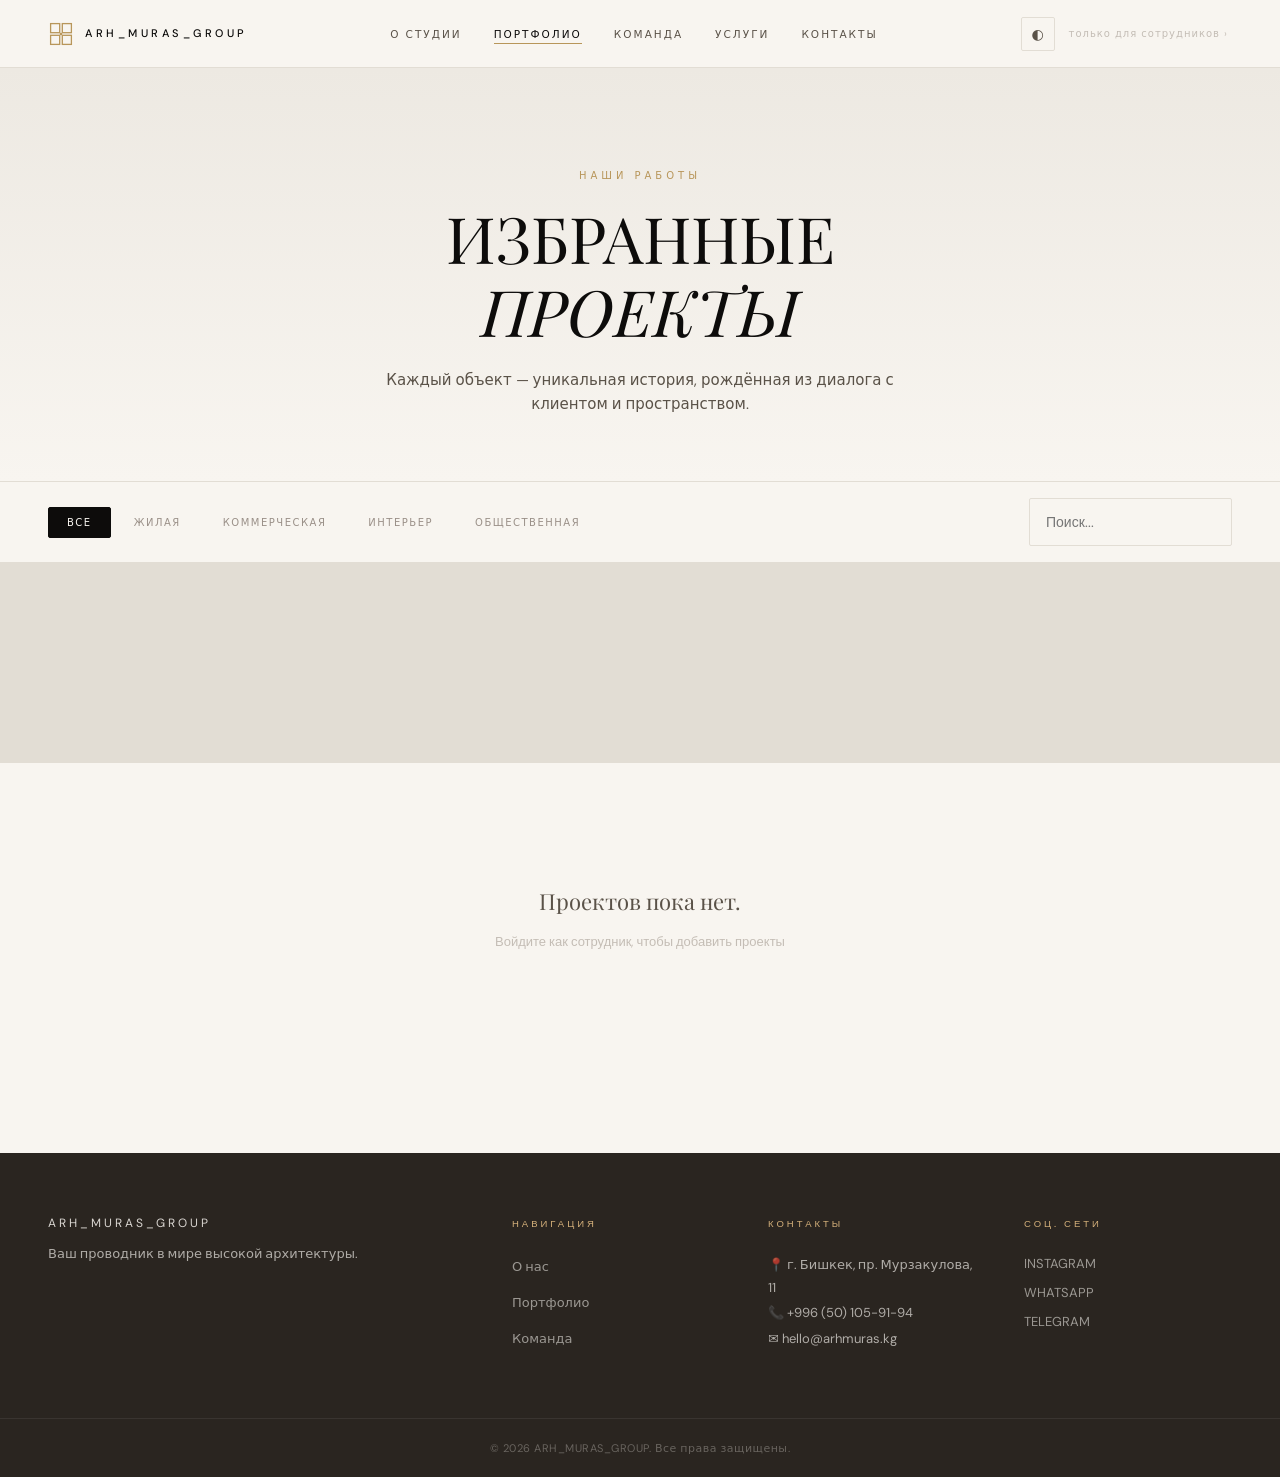
<file: arh_muras_group_02/projects.html>
<!DOCTYPE html>
<html lang="ru" data-theme="light">
<head>
    <meta charset="UTF-8">
    <meta name="viewport" content="width=device-width, initial-scale=1.0">
    <title>ПОРТФОЛИО | ARH_MURAS_GROUP</title>
    <link rel="stylesheet" href="style.css">
    <link rel="preconnect" href="https://fonts.googleapis.com">
    <link href="https://fonts.googleapis.com/css2?family=Playfair+Display:ital,wght@0,400;0,500;0,600;1,400;1,500&family=DM+Sans:ital,opsz,wght@0,9..40,300;0,9..40,400;0,9..40,500;1,9..40,300&display=swap" rel="stylesheet">
</head>
<body>

    <div class="scroll-progress" id="scrollProgress"></div>

    <header class="site-header" id="siteHeader">
        <div class="header-inner">
            <a href="index.html" class="logo">
                <svg class="logo-svg" width="26" height="26" viewBox="0 0 100 100" xmlns="http://www.w3.org/2000/svg">
                    <rect x="10" y="10" width="35" height="35" fill="none" stroke="currentColor" stroke-width="5"/>
                    <rect x="55" y="10" width="35" height="35" fill="none" stroke="currentColor" stroke-width="5"/>
                    <rect x="10" y="55" width="35" height="35" fill="none" stroke="currentColor" stroke-width="5"/>
                    <rect x="55" y="55" width="35" height="35" fill="none" stroke="currentColor" stroke-width="5"/>
                    <circle cx="50" cy="50" r="5" fill="currentColor"/>
                </svg>
                <span class="logo-text">ARH_MURAS_GROUP</span>
            </a>
            <nav class="main-nav" id="mainNav">
                <ul>
                    <li><a href="index.html">О СТУДИИ</a></li>
                    <li><a href="projects.html" class="active">ПОРТФОЛИО</a></li>
                    <li><a href="team.html">КОМАНДА</a></li>
                    <li><a href="index.html#services">УСЛУГИ</a></li>
                    <li><a href="index.html#contact">КОНТАКТЫ</a></li>
                </ul>
            </nav>
            <div class="header-right">
                <button class="theme-toggle" id="themeToggle" title="Тёмная тема"><span class="theme-icon">◐</span></button>

                <div id="adminControls" style="display:none; align-items:center; gap:8px;">
                    <button class="btn-add-project" onclick="openForm()">+ ДОБАВИТЬ</button>
                    <button class="btn-logout" onclick="logout()">ВЫЙТИ</button>
                </div>

                <button class="btn-staff-login" id="staffLoginBtn" onclick="loginPrompt()">только для сотрудников ›</button>

                <button class="burger" id="burgerBtn" aria-label="Меню">
                    <span></span><span></span><span></span>
                </button>
            </div>
        </div>
    </header>

    <!-- PAGE HERO -->
    <section class="page-hero">
        <div class="container">
            <span class="sub-label reveal">НАШИ РАБОТЫ</span>
            <h1 class="reveal">ИЗБРАННЫЕ<br><em>ПРОЕКТЫ</em></h1>
            <p class="page-hero-sub reveal">Каждый объект — уникальная история, рождённая из диалога с клиентом и пространством.</p>
        </div>
    </section>

    <!-- FILTERS -->
    <div class="gallery-filters">
        <div class="container">
            <div class="filters-left">
                <button class="filter-btn active" data-filter="all">ВСЕ</button>
                <button class="filter-btn" data-filter="Жилая">ЖИЛАЯ</button>
                <button class="filter-btn" data-filter="Коммерческая">КОММЕРЧЕСКАЯ</button>
                <button class="filter-btn" data-filter="Интерьер">ИНТЕРЬЕР</button>
                <button class="filter-btn" data-filter="Общественная">ОБЩЕСТВЕННАЯ</button>
            </div>
            <div class="search-wrap">
                <input type="text" class="search-input" id="searchInput" placeholder="Поиск...">
            </div>
        </div>
    </div>

    <!-- GALLERY -->
    <div class="gallery" id="gal"></div>
    <div class="gallery-empty" id="emptyState">
        <p>Проектов пока нет.</p>
        <p style="font-family:'DM Sans',sans-serif;font-size:13px;color:var(--ink-5);margin-top:12px">Войдите как сотрудник, чтобы добавить проекты</p>
    </div>

    <!-- VIEW MODAL -->
    <div id="viewModal" class="modal-view">
        <div class="view-inner">
            <div class="view-header-bar">
                <div class="view-header-left">
                    <span class="view-proj-cat" id="vCatBadge"></span>
                    <h2 id="vTitle"></h2>
                </div>
                <button class="btn-close" onclick="closeProject()">ЗАКРЫТЬ ✕</button>
            </div>
            <div class="view-body">
                <div class="view-main-photos" id="vPhotos"></div>
                <aside class="view-sidebar">
                    <div class="view-meta-block">
                        <span class="vm-label">Категория</span>
                        <span class="vm-val" id="vCat"></span>
                    </div>
                    <div class="view-meta-block">
                        <span class="vm-label">Описание</span>
                        <p class="vm-desc" id="vDesc"></p>
                    </div>
                    <div class="view-meta-block" id="vYearWrap">
                        <span class="vm-label">Год</span>
                        <span class="vm-val" id="vYear"></span>
                    </div>
                    <div class="view-meta-block" id="vAreaWrap">
                        <span class="vm-label">Площадь</span>
                        <span class="vm-val" id="vArea"></span>
                    </div>
                    <a href="index.html#contact" class="btn-dark" style="margin-top:32px;display:inline-block;">ОБСУДИТЬ ПРОЕКТ →</a>
                </aside>
            </div>
        </div>
    </div>

    <!-- ADD FORM MODAL -->
    <div id="formModal" class="modal-form">
        <div class="form-card">
            <div class="form-card-header">
                <h2>Новый объект</h2>
                <button class="btn-close-form" onclick="closeForm()">✕</button>
            </div>
            <div class="input-group">
                <label>Название объекта *</label>
                <input type="text" id="pName" placeholder="Вилла «Горизонт»">

                <label>Категория *</label>
                <select id="pCat">
                    <option value="">Выберите категорию</option>
                    <option value="Жилая">Жилая архитектура</option>
                    <option value="Коммерческая">Коммерческая</option>
                    <option value="Интерьер">Интерьер</option>
                    <option value="Общественная">Общественная</option>
                </select>

                <label>Год реализации</label>
                <input type="text" id="pYear" placeholder="2025">

                <label>Площадь</label>
                <input type="text" id="pArea" placeholder="450 м²">

                <label>Описание проекта</label>
                <textarea id="pDesc" placeholder="Расскажите об объекте..." rows="4"></textarea>

                <label>Фотографии * <span class="label-hint">(до 20 фото · сжимаются автоматически)</span></label>
                <div class="file-drop-zone" id="dropZone" onclick="document.getElementById('fInp').click()">
                    <div class="dz-icon">📁</div>
                    <p>Перетащите фото сюда или нажмите для выбора</p>
                    <span>JPG, PNG — до 20 файлов</span>
                </div>
                <input type="file" id="fInp" multiple accept="image/*" style="display:none" onchange="previewFiles(this.files)">
                <div class="preview-strip" id="previewStrip"></div>
            </div>
            <div class="form-footer">
                <button onclick="uploadProject()" class="btn-submit">ОПУБЛИКОВАТЬ ПРОЕКТ</button>
                <button onclick="closeForm()" class="btn-cancel">Отмена</button>
            </div>
        </div>
    </div>

    <!-- FOOTER -->
    <footer class="main-footer">
        <div class="footer-top">
            <div class="container">
                <div class="footer-grid">
                    <div class="footer-brand">
                        <h3>ARH_MURAS_GROUP</h3>
                        <p>Ваш проводник в мире высокой архитектуры.</p>
                    </div>
                    <div class="footer-nav-col">
                        <h4>Навигация</h4>
                        <ul>
                            <li><a href="index.html">О нас</a></li>
                            <li><a href="projects.html">Портфолио</a></li>
                            <li><a href="team.html">Команда</a></li>
                        </ul>
                    </div>
                    <div class="footer-contact-col">
                        <h4>Контакты</h4>
                        <p>📍 г. Бишкек, пр. Мурзакулова, 11</p>
                        <p>📞 +996 (50) 105-91-94</p>
                        <p>✉️ hello@arhmuras.kg</p>
                    </div>
                    <div class="footer-social-col">
                        <h4>Соц. сети</h4>
                        <div class="socials">
                            <a href="https://instagram.com" target="_blank">INSTAGRAM</a>
                            <a href="https://wa.me/996501059194" target="_blank">WHATSAPP</a>
                            <a href="https://t.me/arhmuras" target="_blank">TELEGRAM</a>
                        </div>
                    </div>
                </div>
            </div>
        </div>
        <div class="footer-bottom">
            <div class="container">
                <p>© 2026 ARH_MURAS_GROUP. Все права защищены.</p>
            </div>
        </div>
    </footer>

    <script src="script.js"></script>
    <script src="animations.js"></script>
    <script>
        const burger = document.getElementById('burgerBtn');
        const nav    = document.getElementById('mainNav');
        burger?.addEventListener('click', () => nav.classList.toggle('open'));
    </script>
</body>
</html>
</file>
<file: arh_muras_group_02/style.css>
/* ============================================
   ARH_MURAS_GROUP — STYLE.CSS v4.0
   Architectural Luxury · Editorial Minimal
   ============================================ */

@import url('https://fonts.googleapis.com/css2?family=Playfair+Display:ital,wght@0,400;0,500;0,600;1,400;1,500&family=DM+Sans:ital,opsz,wght@0,9..40,300;0,9..40,400;0,9..40,500;1,9..40,300&display=swap');

:root {
    --ink:      #0d0c0b;
    --ink-2:    #2a2520;
    --ink-3:    #5a5248;
    --ink-4:    #9a9088;
    --ink-5:    #c4bdb5;

    --paper:    #f8f5f0;
    --paper-2:  #ede9e2;
    --paper-3:  #e2ddd4;

    --gold:     #b8965a;
    --gold-lt:  #d4b07a;
    --gold-dk:  #8a6d3b;

    --white:    #fdfcfa;
    --black:    #0d0c0b;

    --header-h: 68px;
    --tr: 0.38s cubic-bezier(0.4, 0, 0.2, 1);
    --tr-fast: 0.22s ease;

    --shadow-sm: 0 2px 12px rgba(13,12,11,0.06);
    --shadow-md: 0 8px 32px rgba(13,12,11,0.10);
    --shadow-lg: 0 20px 60px rgba(13,12,11,0.14);

    --max-w: 1280px;
    --r: 2px;
}

[data-theme="dark"] {
    --ink:      #f0ece4;
    --ink-2:    #d0c8be;
    --ink-3:    #9a9088;
    --ink-4:    #5a5248;
    --ink-5:    #3a3228;

    --paper:    #100f0d;
    --paper-2:  #1a1815;
    --paper-3:  #252018;

    --white:    #100f0d;
    --black:    #f0ece4;

    --header-bg: rgba(16,15,13,0.94);

    --shadow-sm: 0 2px 12px rgba(0,0,0,0.3);
    --shadow-md: 0 8px 32px rgba(0,0,0,0.4);
    --shadow-lg: 0 20px 60px rgba(0,0,0,0.5);
}

/* ── RESET ─────────────────────────────────── */
*, *::before, *::after { box-sizing: border-box; margin: 0; padding: 0; }
html { scroll-behavior: smooth; font-size: 16px; }
body {
    font-family: 'DM Sans', system-ui, sans-serif;
    background: var(--paper);
    color: var(--ink);
    line-height: 1.65;
    overflow-x: hidden;
    transition: background 0.4s, color 0.4s;
}
h1, h2, h3 { font-family: 'Playfair Display', Georgia, serif; font-weight: 400; line-height: 1.15; }
em { font-style: italic; }
a { text-decoration: none; color: inherit; }
img { display: block; max-width: 100%; }
ul { list-style: none; }
button { font-family: inherit; }

.container { max-width: var(--max-w); margin: 0 auto; padding: 0 48px; }

/* ── SCROLL PROGRESS ────────────────────────── */
.scroll-progress {
    position: fixed; top: 0; left: 0; height: 2px; width: 0;
    background: linear-gradient(90deg, var(--gold), var(--gold-lt));
    z-index: 10000; transition: width 0.1s linear;
}

/* ── HEADER ─────────────────────────────────── */
.site-header {
    position: sticky; top: 0; height: var(--header-h);
    background: rgba(248,245,240,0.93);
    backdrop-filter: blur(24px) saturate(180%);
    -webkit-backdrop-filter: blur(24px) saturate(180%);
    border-bottom: 1px solid var(--paper-3);
    z-index: 1000;
    transition: background 0.4s, border-color 0.4s, box-shadow 0.4s;
}
[data-theme="dark"] .site-header { background: var(--header-bg, rgba(16,15,13,0.94)); }

.header-inner {
    max-width: var(--max-w); margin: 0 auto; height: 100%;
    display: flex; align-items: center; justify-content: space-between;
    padding: 0 48px; gap: 24px;
}

.logo {
    display: flex; align-items: center; gap: 11px;
    font-family: 'DM Sans', sans-serif;
    font-size: 11px; font-weight: 500; letter-spacing: 3.5px;
    text-transform: uppercase; color: var(--ink); flex-shrink: 0;
}
.logo-svg { color: var(--gold); transition: transform 0.5s, filter 0.5s; }
.logo:hover .logo-svg { transform: rotate(90deg); filter: drop-shadow(0 0 8px rgba(184,150,90,0.5)); }

.main-nav ul { display: flex; gap: 32px; }
.main-nav a {
    font-size: 10.5px; font-weight: 500; letter-spacing: 2px;
    text-transform: uppercase; color: var(--ink-3);
    position: relative; padding-bottom: 3px; transition: color var(--tr-fast);
}
.main-nav a::after {
    content: ''; position: absolute; bottom: 0; left: 0;
    width: 0; height: 1px; background: var(--gold);
    transition: width 0.3s ease;
}
.main-nav a:hover, .main-nav a.active { color: var(--ink); }
.main-nav a:hover::after, .main-nav a.active::after { width: 100%; }

.header-right { display: flex; align-items: center; gap: 10px; flex-shrink: 0; }

.theme-toggle {
    width: 34px; height: 34px; border: 1px solid var(--paper-3);
    background: none; color: var(--ink-3); cursor: pointer;
    display: flex; align-items: center; justify-content: center;
    font-size: 14px; border-radius: var(--r);
    transition: var(--tr-fast);
}
.theme-toggle:hover { border-color: var(--gold); color: var(--gold); }

#adminControls { display: none; align-items: center; gap: 8px; }

.btn-add-project {
    padding: 8px 18px; font-size: 10px; font-weight: 500;
    letter-spacing: 1.5px; text-transform: uppercase;
    background: var(--ink); color: var(--paper); border: none;
    cursor: pointer; border-radius: var(--r); transition: var(--tr);
    white-space: nowrap;
}
.btn-add-project:hover { background: var(--gold); transform: translateY(-1px); }

.btn-export {
    padding: 8px 14px; font-size: 10px; font-weight: 500;
    letter-spacing: 1px; text-transform: uppercase;
    background: none; color: var(--ink-3);
    border: 1px solid var(--paper-3); cursor: pointer;
    border-radius: var(--r); transition: var(--tr-fast);
    white-space: nowrap;
}
.btn-export:hover { border-color: var(--gold); color: var(--gold); }

.btn-logout {
    padding: 7px 12px; font-size: 10px; letter-spacing: 1px;
    border: 1px solid var(--paper-3); background: none;
    cursor: pointer; color: var(--ink-4); border-radius: var(--r);
    transition: var(--tr-fast);
}
.btn-logout:hover { border-color: #c0392b; color: #c0392b; }

.btn-staff-login {
    font-size: 10px; letter-spacing: 1px; color: var(--ink-5);
    cursor: pointer; background: none; border: none; transition: var(--tr-fast);
    padding: 4px;
}
.btn-staff-login:hover { color: var(--gold); }

.burger { display: none; flex-direction: column; gap: 5px; background: none; border: none; cursor: pointer; }
.burger span { width: 22px; height: 1.5px; background: var(--ink); transition: var(--tr-fast); }
.burger:hover span { background: var(--gold); }

/* ── STORAGE WARNING ─────────────────────────── */
.storage-warning {
    position: fixed; top: calc(var(--header-h) + 12px); left: 50%; transform: translateX(-50%);
    background: #1a1210; color: #f0ece4; padding: 14px 28px;
    border: 1px solid #8a6d3b; border-radius: 4px; font-size: 12px;
    font-weight: 400; letter-spacing: 0.5px; z-index: 9999;
    display: flex; gap: 16px; align-items: center;
    box-shadow: var(--shadow-lg);
}
.storage-warning button {
    background: none; border: 1px solid #8a6d3b; color: var(--gold-lt);
    padding: 3px 10px; cursor: pointer; font-size: 11px; border-radius: 2px;
    transition: var(--tr-fast);
}
.storage-warning button:hover { background: rgba(184,150,90,0.15); }

/* ── HERO ──────────────────────────────────── */
.hero {
    min-height: calc(100vh - var(--header-h));
    display: grid; grid-template-columns: 1fr 1fr;
    overflow: hidden;
}

.hero-left {
    padding: 80px 64px 80px 48px;
    display: flex; flex-direction: column; justify-content: center;
    gap: 32px;
    background: var(--paper);
}

.hero-label {
    font-size: 10.5px; letter-spacing: 4px; text-transform: uppercase;
    color: var(--gold); font-weight: 500;
    display: flex; align-items: center; gap: 12px;
}
.hero-label::before {
    content: ''; width: 32px; height: 1px; background: var(--gold);
}

.hero h1 {
    font-size: clamp(48px, 5vw, 76px);
    font-weight: 400; color: var(--ink); line-height: 1.08;
}
.hero h1 em { color: var(--gold); font-style: italic; }

.hero-sub {
    font-size: 15px; line-height: 1.75; color: var(--ink-3); max-width: 420px;
}

.hero-actions { display: flex; gap: 14px; flex-wrap: wrap; }

.hero-visual {
    position: relative; overflow: hidden;
    background: var(--ink);
}
.hero-visual img {
    width: 100%; height: 100%; object-fit: cover;
    opacity: 0.82; transition: opacity 0.5s, transform 6s ease-out;
    animation: slowzoom 8s ease-out forwards;
}
@keyframes slowzoom { from { transform: scale(1.06); } to { transform: scale(1); } }

.hero-img-tag {
    position: absolute; bottom: 40px; left: 40px;
    background: rgba(13,12,11,0.72);
    backdrop-filter: blur(12px);
    padding: 16px 24px; border-left: 2px solid var(--gold);
}
.hero-img-tag span { font-size: 9px; letter-spacing: 3px; text-transform: uppercase; color: var(--gold); display: block; margin-bottom: 4px; }
.hero-img-tag p { font-size: 13px; color: rgba(248,245,240,0.85); }

.hero-stats-row {
    position: absolute; bottom: 0; left: 0; right: 0;
    display: flex; border-top: 1px solid rgba(248,245,240,0.12);
}
.hero-stat {
    flex: 1; padding: 20px 24px; text-align: center;
    border-right: 1px solid rgba(248,245,240,0.12);
}
.hero-stat:last-child { border-right: none; }
.hs-num { font-family: 'Playfair Display', serif; font-size: 28px; color: var(--gold-lt); display: block; line-height: 1; }
.hs-txt { font-size: 10px; letter-spacing: 1.5px; text-transform: uppercase; color: rgba(248,245,240,0.5); display: block; margin-top: 4px; }

/* ── SECTION HEADERS ─────────────────────────── */
.section-header { text-align: center; margin-bottom: 64px; }
.sub-label {
    font-size: 10px; letter-spacing: 4px; text-transform: uppercase;
    color: var(--gold); font-weight: 500; display: block; margin-bottom: 16px;
}
.section-header h2 { font-size: clamp(32px, 3.5vw, 52px); color: var(--ink); margin-bottom: 16px; }
.section-header p { color: var(--ink-3); font-size: 15px; max-width: 480px; margin: 0 auto; }

/* ── BUTTONS ──────────────────────────────── */
.btn-primary {
    display: inline-flex; align-items: center; gap: 8px;
    padding: 15px 36px; font-size: 11px; font-weight: 500;
    letter-spacing: 2px; text-transform: uppercase;
    background: var(--ink); color: var(--paper); border: none;
    cursor: pointer; border-radius: var(--r); transition: var(--tr);
}
.btn-primary:hover { background: var(--gold); transform: translateY(-2px); box-shadow: 0 8px 24px rgba(184,150,90,0.3); }

.btn-outline {
    display: inline-flex; align-items: center; gap: 8px;
    padding: 14px 34px; font-size: 11px; font-weight: 500;
    letter-spacing: 2px; text-transform: uppercase;
    border: 1.5px solid var(--ink-4); color: var(--ink);
    cursor: pointer; border-radius: var(--r); transition: var(--tr);
    background: transparent;
}
.btn-outline:hover { border-color: var(--gold); color: var(--gold); transform: translateY(-2px); }

.btn-dark {
    display: inline-flex; align-items: center; gap: 8px;
    padding: 13px 28px; font-size: 11px; font-weight: 500;
    letter-spacing: 1.5px; text-transform: uppercase;
    background: var(--ink); color: var(--paper); border: none;
    cursor: pointer; border-radius: var(--r); transition: var(--tr);
}
.btn-dark:hover { background: var(--gold); transform: translateY(-2px); }

/* ── DIRECTIONS ──────────────────────────────── */
.directions-section { padding: 120px 0; background: var(--paper-2); }

.directions-grid {
    display: grid; grid-template-columns: repeat(4, 1fr); gap: 1px;
    background: var(--paper-3); border: 1px solid var(--paper-3);
}

.dir-card {
    background: var(--paper); padding: 48px 36px;
    transition: var(--tr); position: relative; overflow: hidden;
}
.dir-card::before {
    content: ''; position: absolute; top: 0; left: 0; right: 0; height: 3px;
    background: linear-gradient(90deg, var(--gold), var(--gold-lt));
    transform: scaleX(0); transform-origin: left; transition: transform 0.4s ease;
}
.dir-card:hover::before { transform: scaleX(1); }
.dir-card:hover { background: var(--white); }

.dir-num {
    font-family: 'Playfair Display', serif; font-size: 48px; font-weight: 400;
    color: var(--paper-3); display: block; line-height: 1; margin-bottom: 24px;
    transition: color 0.3s;
}
.dir-card:hover .dir-num { color: var(--gold-lt); }

.dir-icon { font-size: 28px; display: block; margin-bottom: 20px; }

.dir-card h3 {
    font-size: 22px; font-weight: 500; color: var(--ink);
    margin-bottom: 14px;
}
.dir-card p { font-size: 13.5px; color: var(--ink-3); line-height: 1.7; margin-bottom: 24px; }
.dir-list { padding: 0; }
.dir-list li {
    font-size: 12px; color: var(--ink-4); padding: 7px 0;
    border-top: 1px solid var(--paper-3); letter-spacing: 0.3px;
    display: flex; align-items: center; gap: 8px;
}
.dir-list li::before { content: '—'; color: var(--gold); font-size: 10px; flex-shrink: 0; }

/* ── PORTFOLIO PREVIEW ───────────────────────── */
.portfolio-preview { padding: 120px 0; }

.portfolio-header {
    display: flex; justify-content: space-between; align-items: flex-end;
    margin-bottom: 48px;
}
.portfolio-header h2 { font-size: clamp(28px, 3vw, 44px); }
.portfolio-header-right a {
    font-size: 11px; letter-spacing: 2px; text-transform: uppercase;
    color: var(--gold); transition: var(--tr-fast);
    display: flex; align-items: center; gap: 6px;
}
.portfolio-header-right a:hover { letter-spacing: 3px; }

.portfolio-grid {
    display: grid; grid-template-columns: 1.4fr 1fr 1fr; grid-template-rows: 320px 320px;
    gap: 4px;
}
.port-item {
    position: relative; overflow: hidden; display: block; background: var(--ink);
}
.port-item:first-child { grid-row: span 2; }
.port-item img {
    width: 100%; height: 100%; object-fit: cover;
    opacity: 0.75; transition: opacity 0.5s, transform 0.6s;
}
.port-item:hover img { opacity: 0.55; transform: scale(1.05); }
.port-overlay {
    position: absolute; inset: 0;
    display: flex; flex-direction: column; justify-content: flex-end;
    padding: 28px 28px; background: linear-gradient(to top, rgba(13,12,11,0.7) 0%, transparent 60%);
    opacity: 0; transition: opacity 0.4s;
}
.port-item:hover .port-overlay { opacity: 1; }
.port-cat { font-size: 9px; letter-spacing: 3px; text-transform: uppercase; color: var(--gold-lt); margin-bottom: 6px; }
.port-title { font-family: 'Playfair Display', serif; font-size: 20px; color: #fdfcfa; }

/* ── SERVICES ────────────────────────────────── */
.services-section { padding: 120px 0; background: var(--paper-2); }

.pricing-grid { display: grid; grid-template-columns: repeat(3, 1fr); gap: 2px; background: var(--paper-3); border: 1px solid var(--paper-3); }

.pricing-card {
    background: var(--paper); padding: 52px 40px;
    transition: var(--tr); position: relative;
}
.pricing-card.featured { background: var(--ink); }
.pricing-card.featured * { color: rgba(248,245,240,0.85) !important; }
.pricing-card.featured .price { color: var(--gold-lt) !important; }
.pricing-card.featured .pkg-badge { color: var(--gold) !important; background: rgba(184,150,90,0.15) !important; }
.pricing-card.featured li::before { color: var(--gold-lt) !important; }

.pkg-badge {
    font-size: 9px; letter-spacing: 3px; text-transform: uppercase;
    color: var(--gold); background: rgba(184,150,90,0.1);
    padding: 4px 12px; border-radius: 20px; display: inline-block; margin-bottom: 24px;
}
.pricing-card h3 { font-size: 26px; margin-bottom: 16px; }
.price { font-family: 'Playfair Display', serif; font-size: 32px; color: var(--gold); margin-bottom: 32px; }
.price span { font-family: 'DM Sans', sans-serif; font-size: 13px; color: var(--ink-4); }
.pricing-card ul { margin-bottom: 0; }
.pricing-card li {
    font-size: 13px; color: var(--ink-3); padding: 10px 0;
    border-top: 1px solid var(--paper-3); display: flex; align-items: center; gap: 10px;
}
.pricing-card.featured li { border-top-color: rgba(248,245,240,0.1) !important; }
.pricing-card li::before { content: '✓'; color: var(--gold); font-size: 11px; flex-shrink: 0; }

/* ── CONTACT SECTION ─────────────────────────── */
.contact-section { padding: 120px 0; }
.contact-wrapper {
    display: grid; grid-template-columns: 1.2fr 1fr; gap: 80px; align-items: start;
}
.contact-form-col h3 { font-size: 28px; margin-bottom: 32px; }
.contact-form-col .form-group { margin-bottom: 16px; }

input[type="text"], input[type="email"], input[type="tel"], textarea, select {
    width: 100%; padding: 14px 16px;
    border: 1px solid var(--paper-3); border-radius: var(--r);
    background: var(--paper); color: var(--ink);
    font-family: 'DM Sans', sans-serif; font-size: 14px;
    transition: border-color 0.2s, box-shadow 0.2s;
    outline: none; appearance: none;
}
input:focus, textarea:focus, select:focus {
    border-color: var(--gold); box-shadow: 0 0 0 3px rgba(184,150,90,0.1);
}
textarea { resize: vertical; min-height: 120px; }

.btn-submit-form {
    width: 100%; padding: 16px; font-size: 11px; font-weight: 500;
    letter-spacing: 2px; text-transform: uppercase;
    background: var(--ink); color: var(--paper); border: none;
    cursor: pointer; border-radius: var(--r); transition: var(--tr); margin-top: 8px;
}
.btn-submit-form:hover { background: var(--gold); transform: translateY(-2px); }
.btn-submit-form:disabled { opacity: 0.6; cursor: not-allowed; transform: none; }

.form-success {
    display: none; margin-top: 16px; padding: 14px 20px;
    background: rgba(184,150,90,0.1); border: 1px solid var(--gold);
    border-radius: var(--r); font-size: 13px; color: var(--gold);
}
.form-success.visible { display: block; }

.contact-details { display: flex; flex-direction: column; gap: 32px; padding-top: 8px; }
.contact-block h4 { font-family: 'DM Sans', sans-serif; font-size: 10px; letter-spacing: 3px; text-transform: uppercase; color: var(--gold); margin-bottom: 10px; font-weight: 500; }
.contact-block p { font-size: 14px; color: var(--ink-3); line-height: 1.7; }
.contact-block a { color: var(--ink-3); transition: color 0.2s; }
.contact-block a:hover { color: var(--gold); }

/* ── PAGE HERO (портфолио, команда) ──────────── */
.page-hero {
    padding: 100px 0 64px; text-align: center; border-bottom: 1px solid var(--paper-3);
    background: linear-gradient(180deg, var(--paper-2) 0%, var(--paper) 100%);
}
.page-hero .sub-label { margin-bottom: 16px; }
.page-hero h1 { font-size: clamp(40px, 5vw, 72px); font-weight: 400; }
.page-hero-sub { font-size: 15px; color: var(--ink-3); max-width: 520px; margin: 20px auto 0; }

/* ── GALLERY FILTERS ─────────────────────────── */
.gallery-filters {
    position: sticky; top: var(--header-h); z-index: 100;
    background: var(--paper); border-bottom: 1px solid var(--paper-3);
    backdrop-filter: blur(16px); -webkit-backdrop-filter: blur(16px);
}
.gallery-filters .container {
    display: flex; align-items: center; justify-content: space-between;
    padding-top: 16px; padding-bottom: 16px; gap: 16px;
}
.filters-left { display: flex; gap: 4px; flex-wrap: wrap; }
.filter-btn {
    padding: 8px 18px; font-size: 10px; font-weight: 500;
    letter-spacing: 1.5px; text-transform: uppercase;
    border: 1px solid transparent; background: none; color: var(--ink-4);
    cursor: pointer; border-radius: var(--r); transition: var(--tr-fast);
}
.filter-btn:hover { color: var(--ink); border-color: var(--paper-3); }
.filter-btn.active { background: var(--ink); color: var(--paper); border-color: var(--ink); }

.search-wrap { flex-shrink: 0; }
.search-input {
    width: 200px; padding: 8px 14px;
    font-size: 12px; border: 1px solid var(--paper-3);
    border-radius: 20px; background: var(--paper-2);
    color: var(--ink); outline: none; transition: var(--tr-fast);
}
.search-input:focus { border-color: var(--gold); width: 240px; }

/* ── GALLERY ─────────────────────────────────── */
.gallery {
    display: grid; grid-template-columns: repeat(auto-fill, minmax(320px, 1fr));
    gap: 2px; padding: 2px; min-height: 200px;
    background: var(--paper-3);
}

.album-card {
    background: var(--paper); position: relative;
    transition: var(--tr); overflow: hidden;
}
.album-card:hover { z-index: 2; box-shadow: var(--shadow-lg); transform: translateY(-4px) scale(1.01); }

.slider-wrap { position: relative; aspect-ratio: 4/3; overflow: hidden; background: var(--ink); }
.slider-wrap img { position: absolute; inset: 0; width: 100%; height: 100%; object-fit: cover; opacity: 0; transition: opacity 0.4s; }
.slider-wrap img.active { opacity: 1; }

.card-cat-badge {
    position: absolute; top: 14px; left: 14px; z-index: 3;
    font-size: 8.5px; letter-spacing: 2px; text-transform: uppercase;
    background: rgba(13,12,11,0.7); backdrop-filter: blur(6px);
    color: var(--gold-lt); padding: 5px 12px; border-radius: 20px;
    border: 1px solid rgba(184,150,90,0.3);
}

.img-count {
    position: absolute; bottom: 14px; right: 14px; z-index: 3;
    font-size: 9px; color: rgba(248,245,240,0.7); letter-spacing: 1px;
}

.slide-dots { position: absolute; bottom: 14px; left: 50%; transform: translateX(-50%); display: flex; gap: 5px; z-index: 3; }
.slide-dot { width: 4px; height: 4px; border-radius: 50%; background: rgba(255,255,255,0.4); cursor: pointer; transition: var(--tr-fast); }
.slide-dot.active { width: 14px; border-radius: 2px; background: var(--gold-lt); }

.slide-arrow {
    position: absolute; top: 50%; transform: translateY(-50%);
    z-index: 3; background: rgba(13,12,11,0.55); backdrop-filter: blur(6px);
    color: #fff; border: none; width: 36px; height: 36px;
    display: flex; align-items: center; justify-content: center;
    font-size: 18px; cursor: pointer; border-radius: 50%;
    opacity: 0; transition: opacity 0.25s, background 0.2s;
}
.slide-arrow.prev { left: 12px; }
.slide-arrow.next { right: 12px; }
.album-card:hover .slide-arrow { opacity: 1; }
.slide-arrow:hover { background: rgba(184,150,90,0.8); }

.card-content { padding: 18px 20px 20px; cursor: pointer; }
.card-title { font-family: 'Playfair Display', serif; font-size: 18px; color: var(--ink); margin-bottom: 8px; }
.card-meta { display: flex; gap: 12px; flex-wrap: wrap; }
.card-meta span { font-size: 11px; color: var(--ink-4); letter-spacing: 0.3px; }
.card-meta-info { display: block; font-size: 10px; color: var(--ink-5); margin-top: 6px; letter-spacing: 0.3px; }

.delete-btn {
    position: absolute; top: 10px; right: 10px; z-index: 5;
    background: rgba(13,12,11,0.7); backdrop-filter: blur(4px);
    color: #fff; border: none; width: 28px; height: 28px;
    border-radius: 50%; cursor: pointer; font-size: 15px; line-height: 1;
    display: flex; align-items: center; justify-content: center;
    opacity: 0; transition: opacity 0.2s, background 0.2s;
}
.album-card:hover .delete-btn { opacity: 1; }
.delete-btn:hover { background: rgba(192,57,43,0.85); }

/* Empty state */
.gallery-empty { display: none; text-align: center; padding: 120px 24px; color: var(--ink-4); }
.gallery-empty.visible { display: block; }
.gallery-empty p { font-family: 'Playfair Display', serif; font-size: 22px; color: var(--ink-3); }

/* ── VIEW MODAL ──────────────────────────────── */
.modal-view {
    display: none; position: fixed; inset: 0; z-index: 5000;
    background: rgba(13,12,11,0.88); backdrop-filter: blur(8px);
    overflow-y: auto;
}
.modal-view.open { display: block; }

.view-inner {
    max-width: 1100px; margin: 40px auto; background: var(--paper);
    border-radius: 4px; overflow: hidden; box-shadow: var(--shadow-lg);
}

.view-header-bar {
    display: flex; align-items: flex-start; justify-content: space-between;
    padding: 28px 36px; border-bottom: 1px solid var(--paper-3); gap: 16px;
}
.view-header-left { display: flex; flex-direction: column; gap: 6px; }
.view-proj-cat { font-size: 9px; letter-spacing: 3px; text-transform: uppercase; color: var(--gold); font-weight: 500; }
.view-header-bar h2 { font-size: 28px; color: var(--ink); }

.btn-close {
    font-size: 10px; letter-spacing: 2px; text-transform: uppercase;
    background: none; border: 1px solid var(--paper-3); color: var(--ink-3);
    padding: 10px 18px; cursor: pointer; border-radius: var(--r); transition: var(--tr-fast);
    flex-shrink: 0;
}
.btn-close:hover { border-color: var(--ink); color: var(--ink); }

.view-body { display: grid; grid-template-columns: 1.6fr 1fr; gap: 0; }
.view-main-photos { padding: 28px 20px 28px 36px; display: flex; flex-direction: column; gap: 12px; overflow-y: auto; max-height: 70vh; }
.view-main-photos img { width: 100%; border-radius: 2px; }
.view-sidebar { padding: 28px 36px 28px 24px; border-left: 1px solid var(--paper-3); }
.view-meta-block { margin-bottom: 28px; }
.vm-label { font-size: 9px; letter-spacing: 3px; text-transform: uppercase; color: var(--gold); display: block; margin-bottom: 8px; font-weight: 500; }
.vm-val { font-size: 15px; color: var(--ink); }
.vm-desc { font-size: 14px; color: var(--ink-3); line-height: 1.7; }

/* ── ADD FORM MODAL ──────────────────────────── */
.modal-form {
    display: none; position: fixed; inset: 0; z-index: 5001;
    background: rgba(13,12,11,0.82); backdrop-filter: blur(8px);
    overflow-y: auto;
    align-items: flex-start; justify-content: center; padding: 32px 16px;
}
.modal-form.open { display: flex; }

.form-card {
    width: 100%; max-width: 580px; background: var(--paper);
    border-radius: 4px; overflow: hidden; box-shadow: var(--shadow-lg);
    margin: auto;
}
.form-card-header {
    display: flex; justify-content: space-between; align-items: center;
    padding: 24px 28px; border-bottom: 1px solid var(--paper-3);
}
.form-card-header h2 { font-size: 22px; color: var(--ink); }
.btn-close-form {
    background: none; border: none; color: var(--ink-4); cursor: pointer;
    font-size: 16px; width: 32px; height: 32px; display: flex; align-items: center; justify-content: center;
    border-radius: 50%; transition: var(--tr-fast);
}
.btn-close-form:hover { background: var(--paper-3); color: var(--ink); }

.input-group { padding: 24px 28px; display: flex; flex-direction: column; gap: 14px; }
.input-group label { font-size: 11px; letter-spacing: 1.5px; text-transform: uppercase; color: var(--ink-3); font-weight: 500; margin-bottom: -6px; display: block; }

.label-hint { font-size: 10px; font-weight: 400; color: var(--ink-5); text-transform: none; letter-spacing: 0; }

.file-drop-zone {
    border: 1.5px dashed var(--paper-3); border-radius: 4px;
    padding: 36px; text-align: center; cursor: pointer; transition: var(--tr-fast);
    background: var(--paper-2);
}
.file-drop-zone:hover { border-color: var(--gold); background: rgba(184,150,90,0.04); }
.dz-icon { font-size: 32px; margin-bottom: 10px; }
.file-drop-zone p { font-size: 13px; color: var(--ink-2); font-weight: 400; }
.file-drop-zone span { font-size: 11px; color: var(--ink-5); margin-top: 4px; display: block; }

.preview-strip { display: flex; gap: 6px; flex-wrap: wrap; }
.preview-strip img { width: 56px; height: 56px; object-fit: cover; border-radius: 3px; border: 1px solid var(--paper-3); }

.form-footer {
    display: flex; gap: 10px; padding: 20px 28px;
    border-top: 1px solid var(--paper-3); background: var(--paper-2);
}
.btn-submit {
    flex: 1; padding: 13px; font-size: 10.5px; font-weight: 500;
    letter-spacing: 1.5px; text-transform: uppercase;
    background: var(--ink); color: var(--paper); border: none;
    cursor: pointer; border-radius: var(--r); transition: var(--tr);
}
.btn-submit:hover:not(:disabled) { background: var(--gold); }
.btn-submit:disabled { opacity: 0.55; cursor: not-allowed; }

.btn-cancel {
    padding: 13px 20px; font-size: 10.5px; font-weight: 500;
    letter-spacing: 1px; text-transform: uppercase;
    background: none; color: var(--ink-3); border: 1px solid var(--paper-3);
    cursor: pointer; border-radius: var(--r); transition: var(--tr-fast);
}
.btn-cancel:hover { border-color: var(--ink-3); color: var(--ink); }

/* ── FOOTER ──────────────────────────────────── */
.main-footer { background: var(--ink-2); color: rgba(248,245,240,0.65); margin-top: 80px; }
.footer-top { border-bottom: 1px solid rgba(255,255,255,0.07); padding: 64px 0 56px; }
.footer-grid { display: grid; grid-template-columns: 2fr 1fr 1fr 1fr; gap: 48px; }

.footer-brand h3 { font-family: 'DM Sans', sans-serif; font-size: 12px; letter-spacing: 3px; text-transform: uppercase; color: rgba(248,245,240,0.85); margin-bottom: 12px; }
.footer-brand p { font-size: 13px; line-height: 1.7; }
.footer-services-tags { display: flex; flex-wrap: wrap; gap: 8px; margin-top: 20px; }
.footer-services-tags span { font-size: 11px; padding: 4px 10px; border: 1px solid rgba(255,255,255,0.1); border-radius: 20px; }

.footer-nav-col h4, .footer-contact-col h4, .footer-social-col h4 {
    font-family: 'DM Sans', sans-serif; font-size: 9.5px; letter-spacing: 3px; text-transform: uppercase;
    color: var(--gold-lt); margin-bottom: 20px; font-weight: 500;
}
.footer-nav-col ul li { margin-bottom: 10px; }
.footer-nav-col a, .footer-social-col a { font-size: 13px; color: rgba(248,245,240,0.55); transition: color 0.2s; }
.footer-nav-col a:hover, .footer-social-col a:hover { color: var(--gold-lt); }
.footer-contact-col p { font-size: 13px; line-height: 1.8; margin-bottom: 2px; }
.socials { display: flex; flex-direction: column; gap: 8px; }

.footer-bottom { padding: 20px 48px; text-align: center; }
.footer-bottom p { font-size: 11px; color: rgba(248,245,240,0.3); letter-spacing: 0.5px; }

/* ── TEAM PAGE ──────────────────────────────── */
.team-section { padding: 96px 0; }
.team-section:nth-child(even) { background: var(--paper-2); }
.team-section-title { font-size: 11px; letter-spacing: 4px; text-transform: uppercase; color: var(--gold); display: flex; align-items: center; gap: 16px; margin-bottom: 48px; }
.team-section-title::after { content: ''; flex: 1; height: 1px; background: var(--paper-3); }

.founders-grid { display: grid; grid-template-columns: repeat(2, 1fr); gap: 2px; background: var(--paper-3); border: 1px solid var(--paper-3); margin-bottom: 2px; }
.team-grid { display: grid; grid-template-columns: repeat(auto-fill, minmax(260px, 1fr)); gap: 2px; background: var(--paper-3); border: 1px solid var(--paper-3); }

.team-card { background: var(--paper); padding: 36px; transition: var(--tr); position: relative; }
.team-card:hover { background: var(--white); box-shadow: var(--shadow-md); }
.team-card.founder { padding: 48px; }

.team-avatar { width: 72px; height: 72px; border-radius: 50%; background: var(--paper-3); display: flex; align-items: center; justify-content: center; font-size: 28px; margin-bottom: 24px; flex-shrink: 0; }
.team-card.founder .team-avatar { width: 88px; height: 88px; font-size: 36px; }

.team-name { font-family: 'Playfair Display', serif; font-size: 22px; color: var(--ink); margin-bottom: 4px; }
.team-card.founder .team-name { font-size: 28px; }
.team-role { font-size: 10px; letter-spacing: 2.5px; text-transform: uppercase; color: var(--gold); margin-bottom: 16px; font-weight: 500; display: block; }
.team-bio { font-size: 13.5px; color: var(--ink-3); line-height: 1.7; }

.team-skills { display: flex; flex-wrap: wrap; gap: 6px; margin-top: 20px; }
.team-skill { font-size: 10px; padding: 4px 10px; border: 1px solid var(--paper-3); color: var(--ink-4); border-radius: 20px; }

.values-grid { display: grid; grid-template-columns: repeat(4, 1fr); gap: 2px; background: var(--paper-3); border: 1px solid var(--paper-3); }
.value-card { background: var(--ink); padding: 48px 36px; }
.value-icon { font-size: 32px; margin-bottom: 20px; display: block; }
.value-card h4 { font-family: 'Playfair Display', serif; font-size: 20px; color: rgba(248,245,240,0.85); margin-bottom: 12px; font-weight: 400; }
.value-card p { font-size: 13px; color: rgba(248,245,240,0.45); line-height: 1.7; }

/* ── REVEAL ANIMATION ────────────────────────── */
.reveal, .reveal-left, .reveal-right {
    opacity: 0; transform: translateY(24px); transition: opacity 0.7s ease, transform 0.7s ease;
}
.reveal-left { transform: translateX(-24px); }
.reveal-right { transform: translateX(24px); }
.reveal.visible, .reveal-left.visible, .reveal-right.visible { opacity: 1; transform: none; }

/* ── MOBILE NAV ──────────────────────────────── */
@media (max-width: 768px) {
    .main-nav { display: none; position: fixed; top: var(--header-h); left: 0; right: 0; bottom: 0; background: var(--paper); z-index: 999; padding: 48px 32px; flex-direction: column; }
    .main-nav.open { display: flex; }
    .main-nav ul { flex-direction: column; gap: 0; }
    .main-nav a { font-size: 24px; letter-spacing: 2px; padding: 16px 0; border-bottom: 1px solid var(--paper-3); }
    .main-nav a::after { display: none; }
    .burger { display: flex; }
    .btn-staff-login { display: none; }
}

/* ── RESPONSIVE ──────────────────────────────── */
@media (max-width: 1024px) {
    .container { padding: 0 32px; }
    .header-inner { padding: 0 32px; }
    .footer-grid { grid-template-columns: repeat(2, 1fr); padding: 0 32px; gap: 40px; }
    .footer-top { padding: 48px 0; }
    .footer-bottom { padding: 20px 32px; }
    .hero { grid-template-columns: 1fr; min-height: auto; }
    .hero-visual { height: 60vw; min-height: 400px; }
    .hero-left { padding: 64px 32px; }
    .directions-grid { grid-template-columns: repeat(2, 1fr); }
    .portfolio-grid { grid-template-columns: 1fr 1fr; grid-template-rows: 280px 280px; }
    .port-item:first-child { grid-row: span 1; grid-column: span 2; }
    .pricing-grid { grid-template-columns: 1fr; }
    .contact-wrapper { grid-template-columns: 1fr; gap: 48px; }
    .founders-grid { grid-template-columns: 1fr; }
    .values-grid { grid-template-columns: repeat(2, 1fr); }
}

@media (max-width: 768px) {
    .container { padding: 0 20px; }
    .header-inner { padding: 0 20px; }
    .hero-left { padding: 48px 20px; }
    .hero h1 { font-size: 40px; }
    .directions-grid { grid-template-columns: 1fr; }
    .portfolio-grid { grid-template-columns: 1fr; grid-template-rows: auto; }
    .port-item:first-child { grid-column: span 1; height: 280px; }
    .port-item { height: 240px; }
    .gallery { grid-template-columns: 1fr 1fr; }
    .gallery-filters .container { flex-wrap: wrap; }
    .search-input { width: 100%; }
    .view-body { grid-template-columns: 1fr; }
    .view-inner { margin: 16px; }
    .team-grid { grid-template-columns: 1fr; }
    .values-grid { grid-template-columns: 1fr; }
    .footer-grid { grid-template-columns: 1fr; padding: 0 20px; }
    .footer-bottom { padding: 20px; }
    .hero-stats-row { position: static; }
    .hero-visual { height: auto; }
}

@media (max-width: 480px) {
    .hero h1 { font-size: 32px; }
    .gallery { grid-template-columns: 1fr; }
    .hero-actions { flex-direction: column; }
}
</file>
